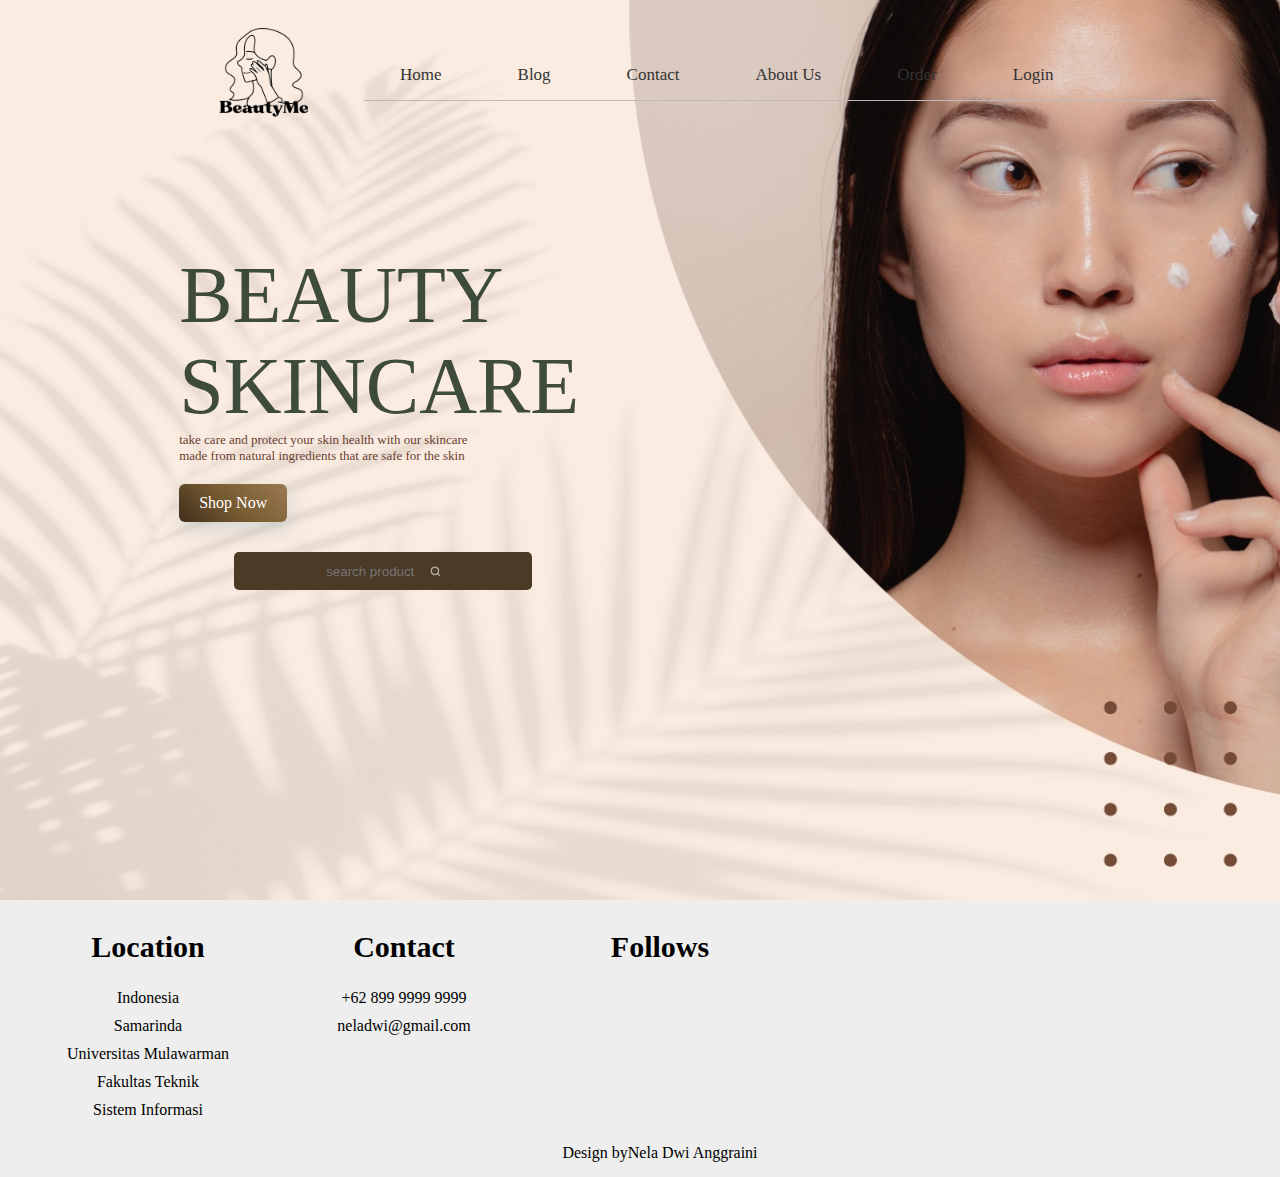
<file: index.html>
<!DOCTYPE html>
<html lang="en">
<head>
    <meta charset="UTF-8">
    <meta http-equiv="X-UA-Compatible" content="IE=edge">
    <meta name="viewport" content="width=device-width, initial-scale=1.0">
    <link rel="stylesheet" href="style.css"> 
    <link rel="stylesheet" href="https://cdnjs.cloudflare.com/ajax/libs/font-awesome/6.2.0/css/all.min.css" integrity="sha512-xh6O/CkQoPOWDdYTDqeRdPCVd1SpvCA9XXcUnZS2FmJNp1coAFzvtCN9BmamE+4aHK8yyUHUSCcJHgXloTyT2A==" crossorigin="anonymous" referrerpolicy="no-referrer" />
    <title>BeautyMe</title>
</head>

<body>
<!-- Home -->
    <div class="header">
        <div class="navbar">
            <img src="image/logo.png" class="logo">
            <nav>
                <ul>
                    <li><a href="index.html" class="action">Home</a></li>
                    <li><a href="blog.html">Blog</a></li>
                    <li><a href="contact.html">Contact</a></li>
                    <li><a href="about.html">About Us</a></li>
                    <li><a href="form.html">Order</a></li>
                    <li><a href="login.html">Login</a></li>
                </ul>
            </nav>
        </div>

        <div class="content">
            <h1>BEAUTY <br> SKINCARE</h1>
            <p>take care and protect your skin health with our skincare <br> made from natural ingredients that are safe for the skin</p>
            <a href="" class="item">Shop Now</a>
        </div>

        <div class="search">
            <form>
                <input type="text" placeholder="search product">
                <button type="submit"><img src="image/search.png"></button>
            </form>
        </div>
    </div>

<!-- Footer -->
<footer>
    <div class="footer_main">
        <div class="footer_tag">
            <h2>Location</h2>
            <p>Indonesia</p>
            <p>Samarinda</p>
            <p>Universitas Mulawarman</p>
            <p>Fakultas Teknik</p>
            <p>Sistem Informasi</p>
        </div>

        <div class="footer_tag">
            <h2>Contact</h2>
            <p>+62 899 9999 9999</p>
            <p>neladwi@gmail.com</p>
        </div>

        <div class="footer_tag">
            <h2>Follows</h2>
            <i class="fa-brands fa-facebook-f"></i>
            <i class="fa-brands fa-twitter"></i>
            <i class="fa-brands fa-instagram"></i>
            <i class="fa-brands fa-linkedin-in"></i>
        </div>
    </div>  
    <p class="end">Design by<span><i class="fa-solid fa-face-grin"></i>Nela Dwi Anggraini</span></p>
</footer>
</body>
</html>
</file>
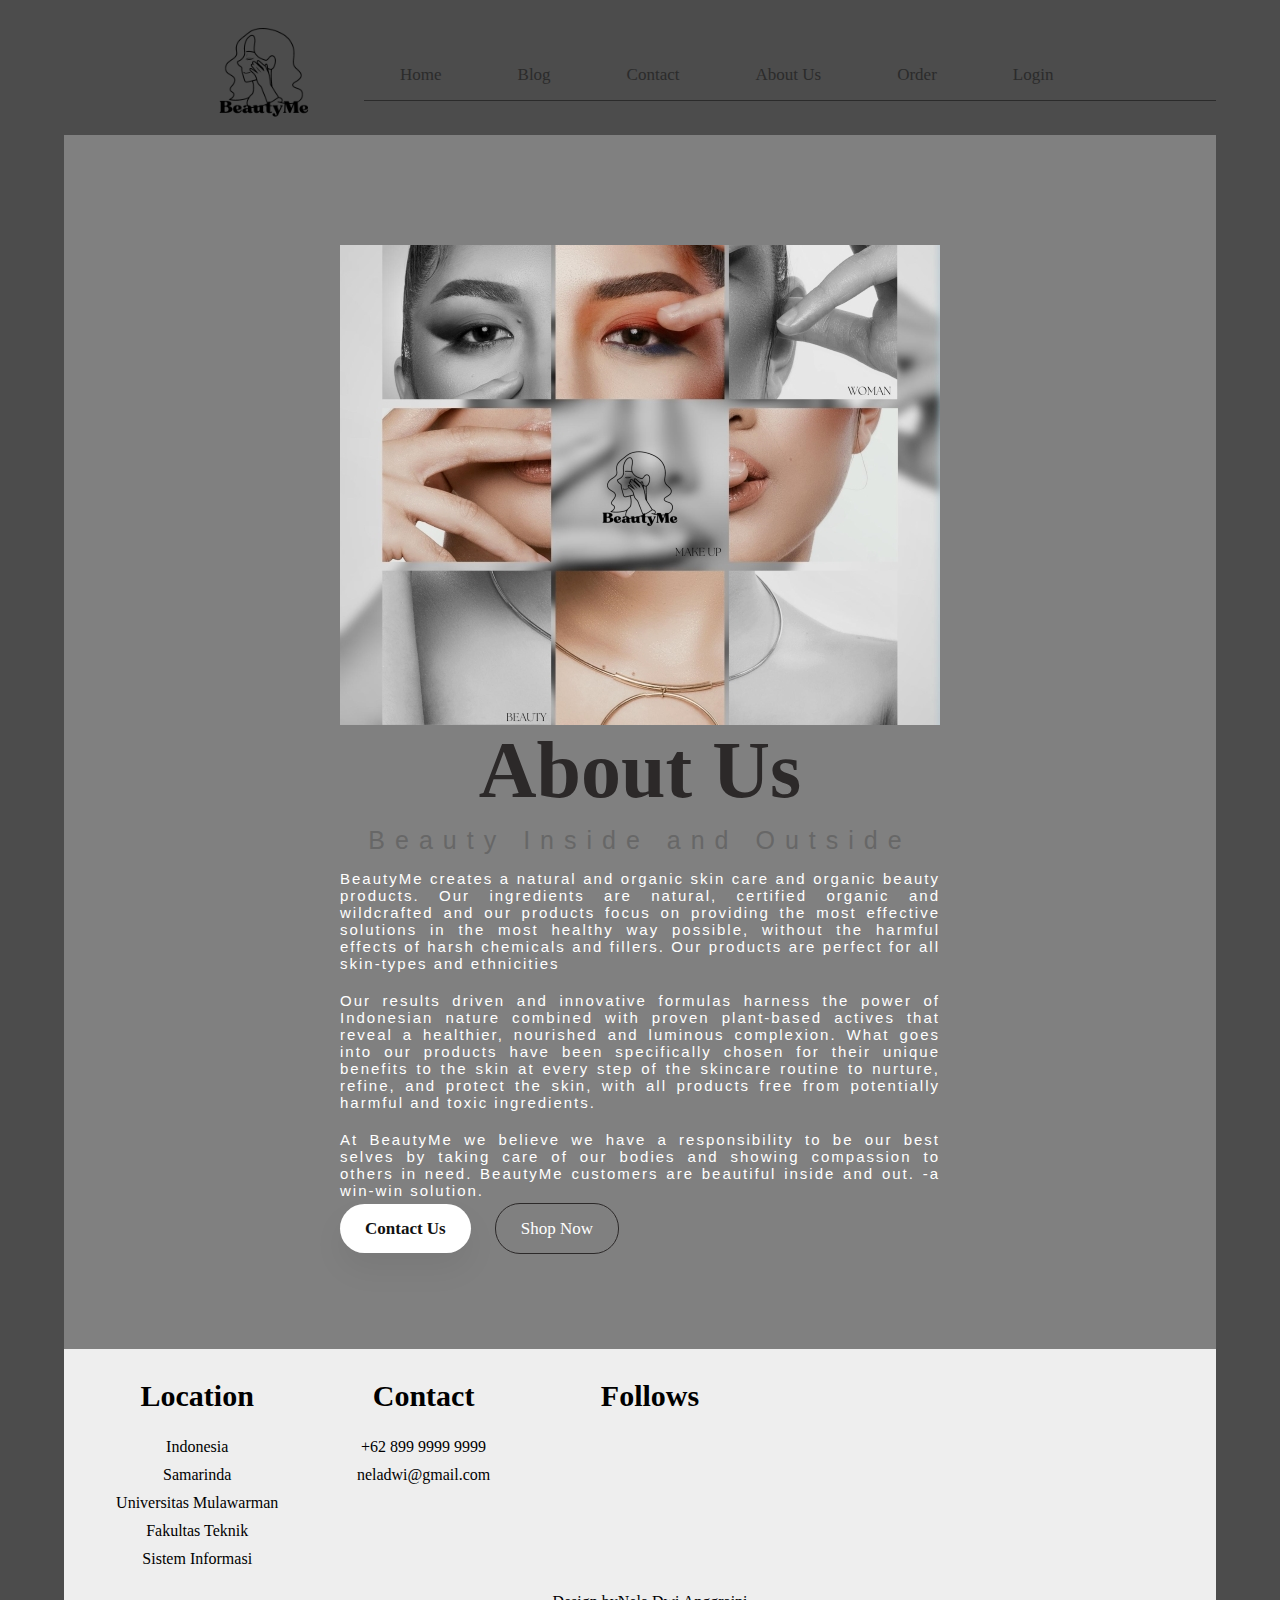
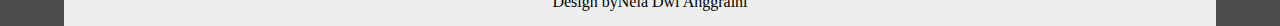
<file: about.html>
<!DOCTYPE html>
<html lang="en">
<head>
    <meta charset="UTF-8">
    <meta http-equiv="X-UA-Compatible" content="IE=edge">
    <meta name="viewport" content="width=device-width, initial-scale=1.0">
    <link rel="stylesheet" href="./css/about.css">
    <link rel="stylesheet" href="https://cdnjs.cloudflare.com/ajax/libs/font-awesome/6.2.0/css/all.min.css" integrity="sha512-xh6O/CkQoPOWDdYTDqeRdPCVd1SpvCA9XXcUnZS2FmJNp1coAFzvtCN9BmamE+4aHK8yyUHUSCcJHgXloTyT2A==" crossorigin="anonymous" referrerpolicy="no-referrer" />
    <title>BeautyMe</title>
</head>

<body>
<!-- Home -->
    <div class="header">
        <div class="navbar">
            <img src="image/logo.png" class="logo">
            <nav>
                <ul>
                    <li><a href="index.html" class="action">Home</a></li>
                    <li><a href="blog.html">Blog</a></li>
                    <li><a href="contact.html">Contact</a></li>
                    <li><a href="about.html">About Us</a></li>
                    <li><a href="form.html">Order</a></li>
                    <li><a href="login.html">Login</a></li>
                </ul>
            </nav>
        </div>


<!-- About Us -->
    <div class="about">
        <div class="us">
            <img src="image/about.jpg">
            <div class="all-text">
                <h1>About Us</h1>
                <h4>Beauty Inside and Outside</h4>
                <p>BeautyMe creates a natural and organic skin care and organic beauty products. Our ingredients are natural, certified organic and wildcrafted and our products focus on providing the most effective solutions in the most healthy way possible, without the harmful effects of harsh chemicals and fillers. Our products are perfect for all skin-types and ethnicities</p>                
                <p>Our results driven and innovative formulas harness the power of Indonesian nature combined with proven plant-based actives that reveal a healthier, nourished and luminous complexion. What goes into our products have been specifically chosen for their unique benefits to the skin at every step of the skincare routine to  nurture, refine, and protect the skin, with all products free from potentially harmful and toxic ingredients.</p>
                <p>At BeautyMe we believe we have a responsibility to be our best selves by taking care of our bodies and showing compassion to others in need. BeautyMe customers are beautiful inside and out. -a win-win solution.</p>
                    <a href="contact.html" class="btn">Contact Us</a>
                    <a href="contact.html" class="a">Shop Now</a>
            </div>
        </div>
    </div>

  
<!-- Footer -->
    <footer>
        <div class="footer_main">
            <div class="footer_tag">
                <h2>Location</h2>
                <p>Indonesia</p>
                <p>Samarinda</p>
                <p>Universitas Mulawarman</p>
                <p>Fakultas Teknik</p>
                <p>Sistem Informasi</p>
            </div>

            <div class="footer_tag">
                <h2>Contact</h2>
                <p>+62 899 9999 9999</p>
                <p>neladwi@gmail.com</p>
            </div>

            <div class="footer_tag">
                <h2>Follows</h2>
                <i class="fa-brands fa-facebook-f"></i>
                <i class="fa-brands fa-twitter"></i>
                <i class="fa-brands fa-instagram"></i>
                <i class="fa-brands fa-linkedin-in"></i>
            </div>
        </div>  
        <p class="end">Design by<span><i class="fa-solid fa-face-grin"></i>Nela Dwi Anggraini</span></p>
    </footer>
</body>
</html>
</file>
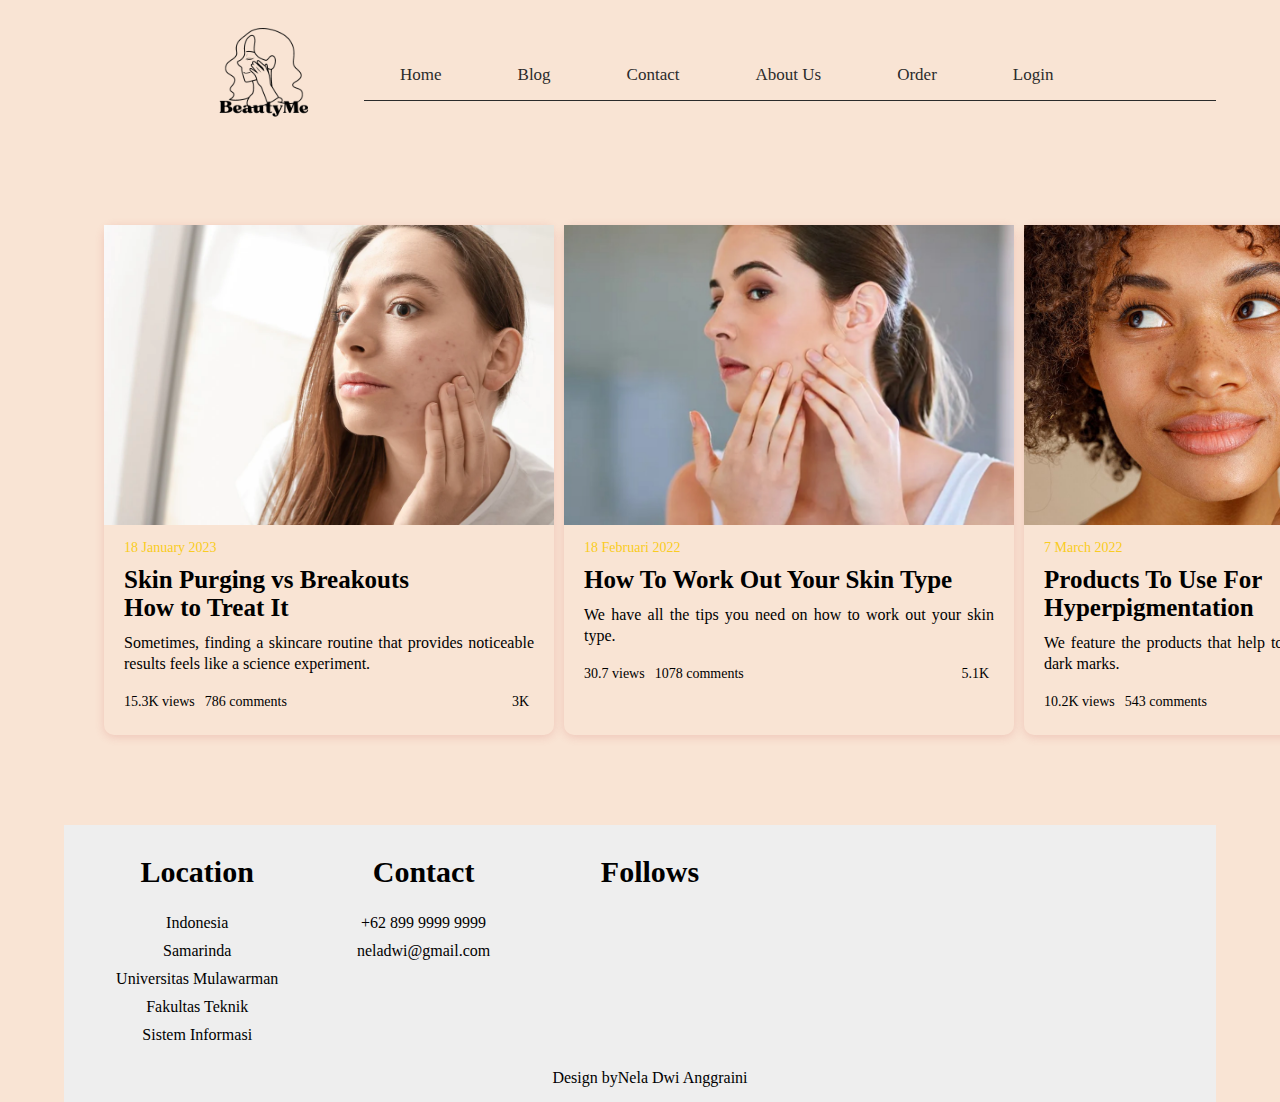
<file: blog.html>
<!DOCTYPE html>
<html lang="en">
<head>
    <meta charset="UTF-8">
    <meta http-equiv="X-UA-Compatible" content="IE=edge">
    <meta name="viewport" content="width=device-width, initial-scale=1.0">
    <link rel="stylesheet" href="./css/blog.css">
    <link rel="stylesheet" href="https://cdnjs.cloudflare.com/ajax/libs/font-awesome/6.2.0/css/all.min.css" integrity="sha512-xh6O/CkQoPOWDdYTDqeRdPCVd1SpvCA9XXcUnZS2FmJNp1coAFzvtCN9BmamE+4aHK8yyUHUSCcJHgXloTyT2A==" crossorigin="anonymous" referrerpolicy="no-referrer" />
    <link rel="short icon" href="image/short_icon.png">
    <title>BeautyMe</title>
</head>

<body>
<!-- Home -->
    <div class="header">
        <div class="navbar">
            <img src="image/logo.png" class="logo">
            <nav>
                <ul>
                    <li><a href="index.html" class="action">Home</a></li>
                    <li><a href="blog.html">Blog</a></li>
                    <li><a href="contact.html">Contact</a></li>
                    <li><a href="about.html">About Us</a></li>
                    <li><a href="form.html">Order</a></li>
                    <li><a href="login.html">Login</a></li>
                </ul>
            </nav>
        </div> 


 <!-- Blog -->
    <div class="blog">
        <div class="blog_box">
            <div class="blog_card">
                <div class="blog_img">
                    <img src="image/blog1.jpg">
                </div>
                <div class="blog_tag">
                    <div class="blog_date">
                        <p>18 January 2023<i class="fa-solid fa-calendar-days"></i></p>
                    </div>
                    <h3 class="blog_heading">Skin Purging vs Breakouts <br> How to Treat It</h3>
                    <p class="blog_text">Sometimes, finding a skincare routine that provides noticeable results feels like a science experiment. 
                        <div class="view_and_like">
                        <div class="view">
                            <p>15.3K views</p>
                            <p class="b_comm">786 comments</p>
                        </div>
                        <div class="like">
                            <p>3K</p>
                            <i class="fa-regular fa-heart"></i>
                        </div>                   
                    </div>
                </div>
            </div> 

            <div class="blog_card">
                <div class="blog_img">
                    <img src="image/blog2.jpg">
                </div>
                <div class="blog_tag">
                    <div class="blog_date">
                        <p>18 Februari 2022<i class="fa-solid fa-calendar-days"></i></p>
                    </div>
                    <h3 class="blog_heading">How To Work Out Your Skin Type</h3>

                    <p class="blog_text">We have all the tips you need on how to work out your skin type.
                        <div class="view_and_like">
                        <div class="view">
                            <p>30.7 views</p>
                            <p class="b_comm">1078 comments</p>
                        </div>
                        <div class="like">
                            <p>5.1K</p>
                            <i class="fa-regular fa-heart"></i>
                        </div>
                    </div>
                </div>
            </div>

            <div class="blog_card">
                <div class="blog_img">
                    <img src="image/blog3.jpg">
                </div>
                <div class="blog_tag">
                    <div class="blog_date">
                        <p>7 March 2022<i class="fa-solid fa-calendar-days"></i></p>
                    </div>
                    <h3 class="blog_heading">Products To Use For Hyperpigmentation</h3>
                    <p class="blog_text">We feature the products that help to protect, prevent and fade dark marks.
                        <div class="view_and_like">
                        <div class="view">
                            <p>10.2K views</p>
                            <p class="b_comm">543 comments</p>
                        </div>
                        <div class="like">
                            <p>1.9K</p>
                            <i class="fa-regular fa-heart"></i>
                        </div>
                    </div>
                </div>
            </div>
        </div>
    </div>


<!-- Footer -->
    <footer>
        <div class="footer_main">
            <div class="footer_tag">
                <h2>Location</h2>
                <p>Indonesia</p>
                <p>Samarinda</p>
                <p>Universitas Mulawarman</p>
                <p>Fakultas Teknik</p>
                <p>Sistem Informasi</p>
            </div>

            <div class="footer_tag">
                <h2>Contact</h2>
                <p>+62 899 9999 9999</p>
                <p>neladwi@gmail.com</p>
            </div>

            <div class="footer_tag">
                <h2>Follows</h2>
                <i class="fa-brands fa-facebook-f"></i>
                <i class="fa-brands fa-twitter"></i>
                <i class="fa-brands fa-instagram"></i>
                <i class="fa-brands fa-linkedin-in"></i>
            </div>
        </div>  
        <p class="end">Design by<span><i class="fa-solid fa-face-grin"></i>Nela Dwi Anggraini</span></p>
    </footer>
</body>
</html>
</file>
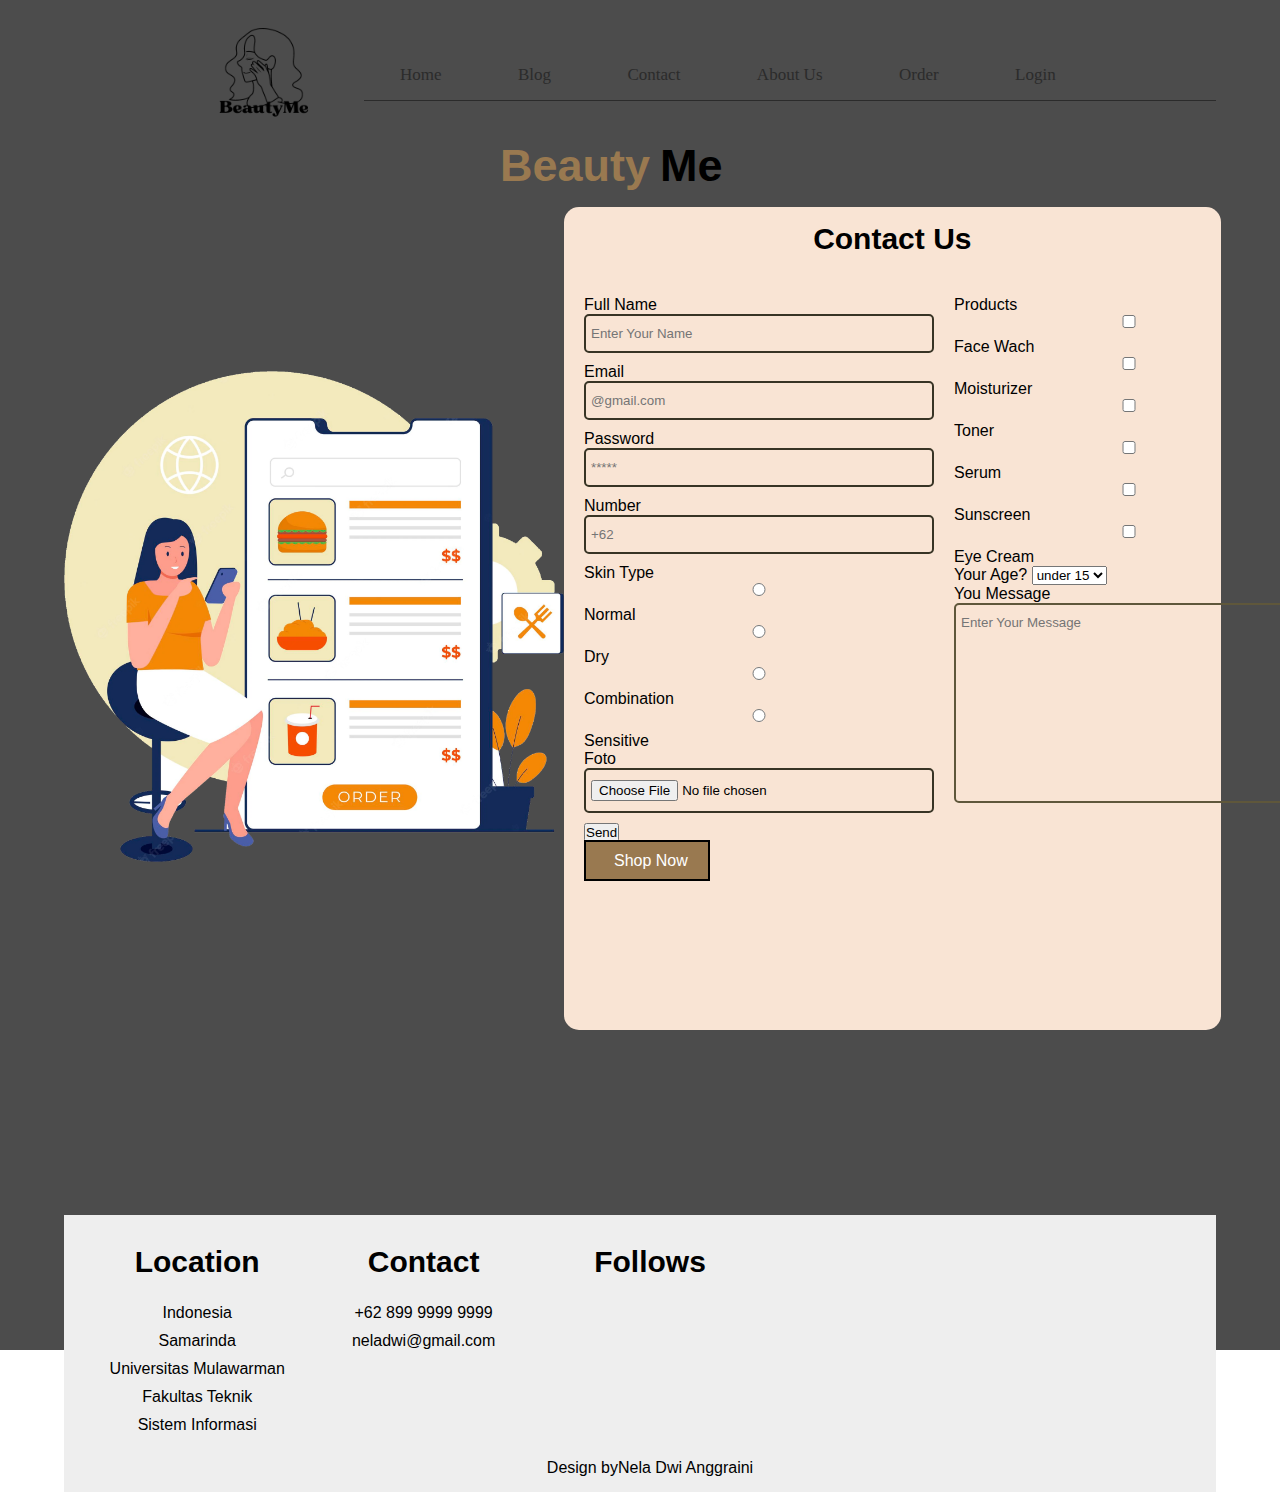
<file: contact.html>
<!DOCTYPE html>
<html lang="en">
<head>
    <meta charset="UTF-8">
    <meta http-equiv="X-UA-Compatible" content="IE=edge">
    <meta name="viewport" content="width=device-width, initial-scale=1.0">
    <link rel="stylesheet" href="./css/contact.css">
    <link rel="short icon" href="image/short_icon.png">
    <link rel="stylesheet" href="https://cdnjs.cloudflare.com/ajax/libs/font-awesome/6.2.1/css/all.min.css" integrity="sha512-MV7K8+y+gLIBoVD59lQIYicR65iaqukzvf/nwasF0nqhPay5w/9lJmVM2hMDcnK1OnMGCdVK+iQrJ7lzPJQd1w==" crossorigin="anonymous" referrerpolicy="no-referrer" />
    <title>BeautyMe</title>
</head>

<body>
    <div class="header">
        <div class="navbar">
            <img src="image/logo.png" class="logo">
            <nav>
                <ul>
                    <li><a href="index.html" class="action">Home</a></li>
                    <li><a href="blog.html">Blog</a></li>
                    <li><a href="contact.html">Contact</a></li>
                    <li><a href="about.html">About Us</a></li>
                    <li><a href="form.html">Order</a></li>
                    <li><a href="login.html">Login</a></li>
                </ul>
            </nav>
        </div>

<!--Contact Us--> 
    <div class="contact">
        <h1><span>Beauty</span>Me</h1>
        <div class="contact_main">
            <div class="contact_img">
                <img src="image/oder.png">
            </div>
             <div class="contact_form">
                <h2>Contact Us</h2>
                <div class="contact_list">
                    <div class="contact_left">
                        <p>Full Name</p>
                        <input type="text" placeholder="Enter Your Name">
                        <p>Email</p>
                        <input type="email" placeholder="@gmail.com">
                        <p>Password</p>
                        <input type="password" placeholder="*****"/>
                        <p>Number</p>
                        <input type="number" placeholder="+62">
                        <p>Skin Type</p>
                        <input type="radio" name="skin" id="normal">
                        <label for="normal">Normal</label>
                        <input type="radio" name="skin" id="dry">
                        <label for="dry">Dry</label>
                        <input type="radio" name="skin" id="combination">
                        <label for="combination">Combination</label>
                        <input type="radio" name="skin" id="sensitive">
                        <label for="sensitive">Sensitive</label>
                        <p>Foto</p>
                        <input type="file"/><br/>
                        <button type="submit">Send</button>
                    </div>

                    <div class="contact_right">  
                        <p>Products</p>
                            <input type="checkbox" name="product" id="fc"/>
                            <label for="fc">Face Wach</label>
                            <input type="checkbox" name="product" id="mz"/>
                            <label for="mz">Moisturizer</label>
                            <input type="checkbox" name="product" id="tn"/>
                            <label for="tn">Toner</label>
                            <input type="checkbox" name="product" id="sr"/>
                            <label for="sr">Serum</label>
                            <input type="checkbox" name="product" id="ss"/>
                            <label for="ss">Sunscreen</label><br/>
                            <input type="checkbox" name="product" id="ey"/>
                            <label for="ey">Eye Cream</label>
                        <p>Your Age?
                        <select>
                            <option value="age">under 15</option>
                            <option value="age">15-25</option>
                            <option value="age">up 25</option></br>
                        </select>
                        </p>
                        <p>You Message</p>
                        <textarea placeholder="Enter Your Message"></textarea>
                    </div>
                </div>
                <a href="#" class="contact_btn"><i class="fa-solid fa-burger"></i>Shop Now</a>
            </div>
        </div>
    </div>


<!-- Footer -->
<footer>
    <div class="footer_main">
        <div class="footer_tag">
            <h2>Location</h2>
            <p>Indonesia</p>
            <p>Samarinda</p>
            <p>Universitas Mulawarman</p>
            <p>Fakultas Teknik</p>
            <p>Sistem Informasi</p>
        </div>

        <div class="footer_tag">
            <h2>Contact</h2>
            <p>+62 899 9999 9999</p>
            <p>neladwi@gmail.com</p>
        </div>

        <div class="footer_tag">
            <h2>Follows</h2>
            <i class="fa-brands fa-facebook-f"></i>
            <i class="fa-brands fa-twitter"></i>
            <i class="fa-brands fa-instagram"></i>
            <i class="fa-brands fa-linkedin-in"></i>
        </div>
    </div>  
    <p class="end">Design by<span><i class="fa-solid fa-face-grin"></i>Nela Dwi Anggraini</span></p>
</footer>
</body>
</html>
</file>
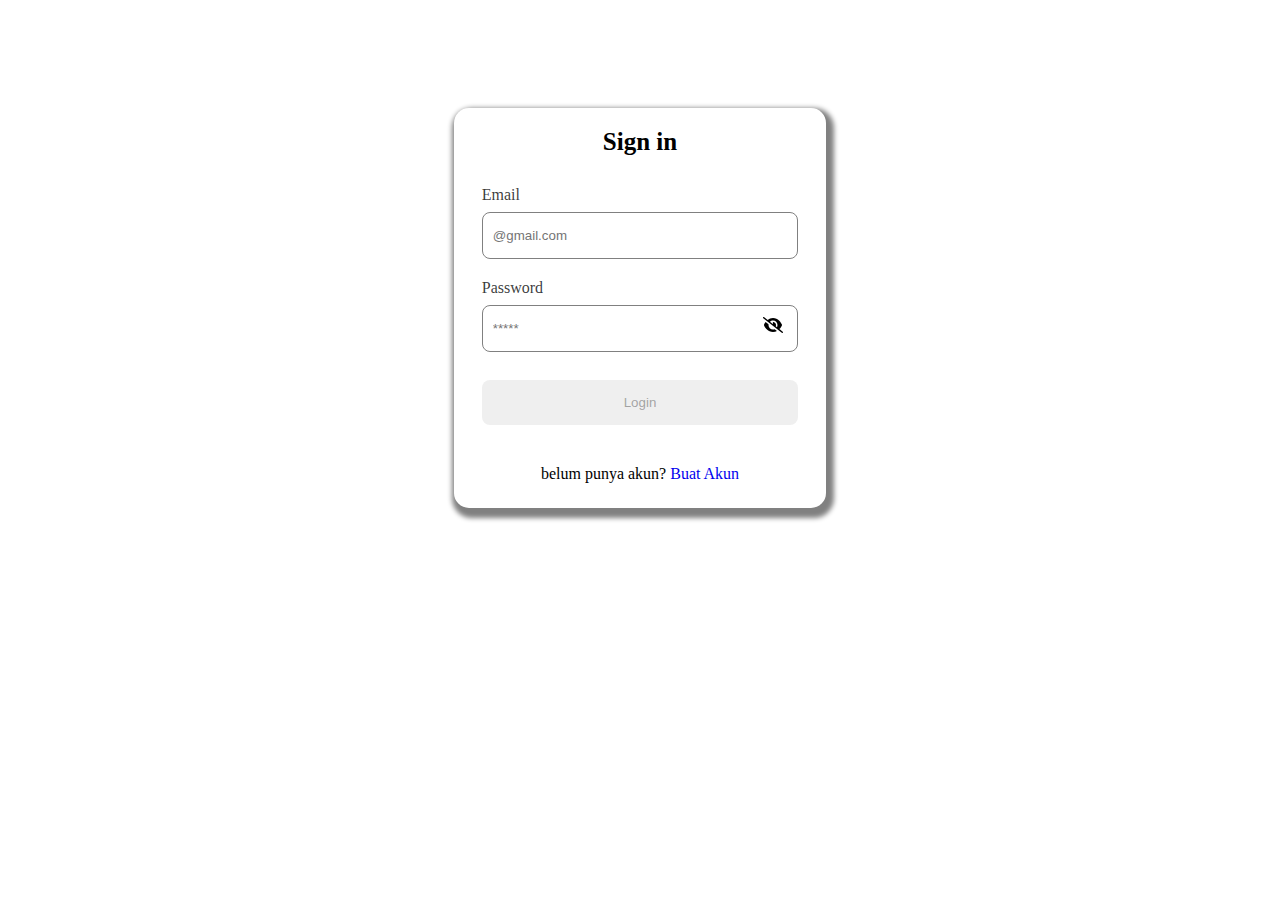
<file: login.html>
<!DOCTYPE html>
<html lang="en">
  <head>
    <meta charset="UTF-8" />
    <meta http-equiv="X-UA-Compatible" content="IE=edge" />
    <meta name="viewport" content="width=device-width, initial-scale=1.0" />
    <title>Masai | Signup</title>
    <link rel="stylesheet" href="./css/login.css" />
  </head>
  <body>
    <div id="parent">
      <h1>Sign in</h1>
      <form>
        <label>Email</label>
        <input type="email" placeholder="@gmail.com" id="userEmail" />

        <label>Password</label>
        <div id="show">
          <img
            src="./image/eye-slash-solid.svg"
            alt="eye"
            id="eye"
            onclick="myFunction()"
          />
        </div>
        <input type="password" placeholder="*****" id="userPassword" />

        <input
          style="border: none"
          type="submit"
          value="Login"
          class="btn-disabled"
        />
        <p>
          belum punya akun?
          <a href="registrasi.html" style="text-decoration: none">Buat Akun</a>
        </p>
      </form>
    </div>
  </body>
</html>
<script src="./javascript/login.js"></script>
</file>
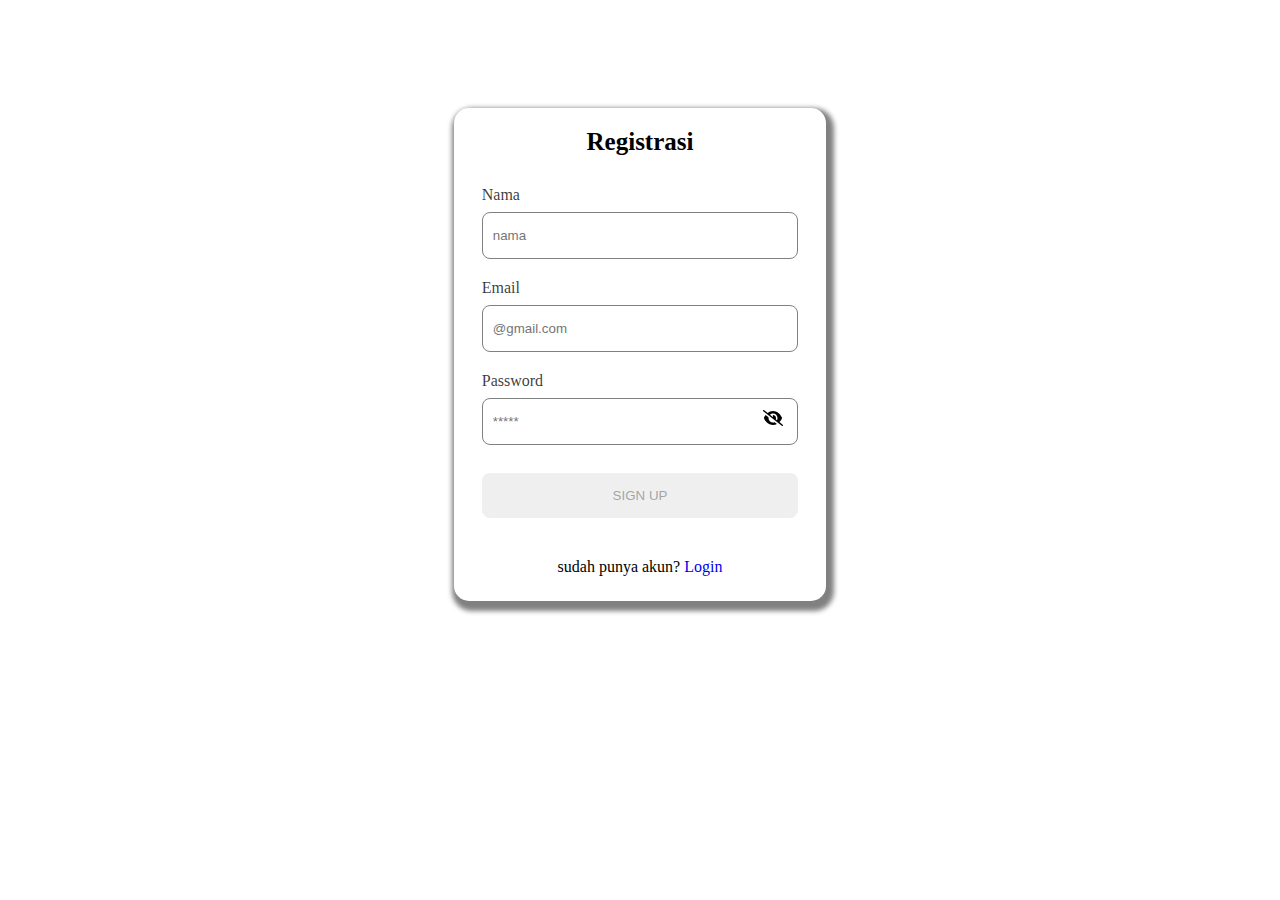
<file: registrasi.html>
<!DOCTYPE html>
<html lang="en">
  <head>
    <meta charset="UTF-8" />
    <meta http-equiv="X-UA-Compatible" content="IE=edge" />
    <meta name="viewport" content="width=device-width, initial-scale=1.0" />
    <title>Masai | Signup</title>
    <link rel="stylesheet" href="./css/login.css"/>
  </head>
  <body>

    <div id="parent">
      <h1>Registrasi</h1>

      <form>
        <label>Nama</label>
        <input
          type="text"
          placeholder="nama"
          id="userMobile"
        />
        <label>Email</label>
        <input type="email" placeholder="@gmail.com" id="userEmail" />
        
        <label> Password</label>
        <div id="show">
          <img
            src="./image/eye-slash-solid.svg"
            alt="eye"
            id="eye"
            onclick="myFunction()"
          />
        </div>
        <input type="password" placeholder="*****" id="userPassword" />
        
        <input style="border: none" type="submit" value="SIGN UP" />
        <p>
          sudah punya akun?
          <a href="login.html" style="text-decoration: none">Login</a>
        </p>
      </form>
    </div>
  </body>
</html>
<script src="./javascript/registrasi.js"></script>
</file>
<file: style.css>
*{
    margin: 0;
    padding: 0;
}

.header{
    height: 100vh;
    width: 100%;
    background-image: url(image/background.jpg); 
    background-position: center;
    background-size: cover;
    padding-left: 5%;
    padding-right: 5%;
    box-sizing: border-box;
    position: relative;
}

.navbar{
    width: 100%;
    height: 15vh;
    margin: auto;
    display: flex;
    align-items: center;  
    padding: auto;
}

.logo{
    width: 200px;
    cursor: pointer;
    float: left;
    padding-left: 100px;
}

nav{
    flex: 1;
    padding: 30px 0 15px;
    border-bottom: 1px solid #bababa;
}

nav ul li{
    display: inline-block;
    list-style: none;
    margin: 0px 25px;
}

nav ul li a{
    font-family: Georgia;
    font-size: 17px;
    text-decoration: none;
    color: #333;
    padding: 0 10px;
    border: 1px solid transparent;
}

nav ul li a:hover{
    background-color: #997950;
    color: #000;
    border-radius: 25px;
    padding: 10px;
}

.content{
    margin-left: 10%;
    margin-top: 10%;  
}

.content h1{
    font-size: 80px;
    font-weight: 20;
    margin: auto;
    color: #232d;
}

.content p{
    font-family: Georgia;
    font-size: 13px;
    color: #6a3e31;
}

.content .item{
    display: inline-block;
    background: linear-gradient(45deg, #402f1d, #795c32, #997950);
    border-radius: 6px;
    margin-top: 20px;
    padding: 10px 20px;
    box-sizing: border-box;
    text-decoration: none;
    color: #fff;
    box-shadow: 3px 8px 22px rgba(8, 106, 152, 0.15);
}

.search{
    background: #4b3a26;
    font-family: Georgia;
    width: fit-content;
    display: inline-block;
    align-items: center;
    border-radius: 5px;
    margin: 30px 170px;
    padding: 10px 8%;
}

.search input{
    background: transparent;
    width: 100px;
    border: 0;
    outline: none;
}

.search button{
    background: transparent;
    border: 0;
    cursor: pointer;
}

.search button img{
    width: 10px;
}


/*Footer*/
footer{
    width: 100%;
    padding: 30px 0 0 20px;
    background: #eeeeee;
}

footer .footer_main{
    display: grid;
    grid-template-columns: 1fr 1fr 1fr 1fr 1fr;
}

footer .footer_main .footer_tag{
    text-align: center;
}

footer .footer_main .footer_tag h2{
    color: #000;
    margin-bottom: 25px;
    font-size: 30px;
}

footer .footer_main .footer_tag p{
    margin: 10px 0;
}

footer .footer_main .footer_tag i{
    margin: 0 5px;
    cursor: pointer;
}

footer .end{
    display: flex;
    align-items: center;
    justify-content: center;
    padding: 15px 0;
}
</file>
<file: css/about.css>
*{
    margin: 0;
    padding: 0;
    box-sizing: border-box;
}

.header{
    height: auto;
    width: 100%;
    background-image: linear-gradient(rgba(0, 0, 0, 0.7), rgba(0, 0, 0, 0.7));
    background-position: center;
    background-size: cover;
    padding-left: 5%;
    padding-right: 5%;
    position: relative;
}

.navbar{
    width: 100%;
    height: 15vh;
    margin: auto;
    display: flex;
    align-items: center;  
    padding: auto;
}

.logo{
    width: 300px;
    cursor: pointer;
    float: left;
    padding-left: 100px;
}

nav{
    flex: 1;
    padding: 30px 0 15px;
    border-bottom: 1px solid #2b2b2b;
}

nav ul li{
    display: inline-block;
    list-style: none;
    margin: 0px 25px;
}

nav ul li a{
    font-family: Georgia;
    font-size: 17px;
    text-decoration: none;
    color: #2b2b2b;
    padding: 0 10px;
    border: 1px solid transparent;
}

nav ul li a:hover{
    background-color: #808080;
    color: #000;
    border-radius: 25px;
    padding: 10px;
}

.about{
    width: 100%;
    padding: 110px 0 110px;
    background: #808080;
}

.about img{
    width: 600px;
    max-width: 100%;
    height: auto;
}

.all-text{
    width: 600px;
    max-width: 100%;
}

.us{
    width: 12000px;
    max-width: 95%;
    margin: 0 auto;
    display: flex;
    flex-wrap: wrap;
    align-items: center;
    justify-content: space-around;   
}

.all-text h1{
    font-family: Georgia;
    text-align: center;
    font-size: 80px;
    color: #2c2929;
    margin-bottom: 10px;
}

.all-text h4{
    text-align: center;
    font-family: sans-serif;
    font-size: 25px;
    color: #676767;
    letter-spacing: 10px;
    font-weight: 400;
    margin-bottom: 15px;
}

.all-text p{
    font-family: sans-serif;
    text-align: justify;
    font-size: 15px;
    color: #fff;
    margin-bottom: 20px;
    letter-spacing: 2px;
}

a{
    color: #fff;
    font-size: 17px;
    border-radius: 25px;
    border: 1px solid #2c2929;
    padding: 15px 25px;
    text-decoration: none;
    background: none;
}

.btn{
    background: white;
    padding: 15px 25px;
    font-size: 17px;
    font-weight: bold;
    color: #111111;
    border: none;
    outline: none;
    box-shadow: 0px 16px 32px 0px rgb(0 0 0 / 6%);
    margin-right: 20px;
}

.a:hover{
    background-color: #2c2929;
    color: #fff;
    cursor: pointer;
}

.btn:hover{
    background-color: #2c2929;
    color: #fff;
    cursor: pointer;
}



/*Footer*/
footer{
    width: 100%;
    padding: 30px 0 0 20px;
    background: #eeeeee;
}

footer .footer_main{
    display: grid;
    grid-template-columns: 1fr 1fr 1fr 1fr 1fr;
}

footer .footer_main .footer_tag{
    text-align: center;
}

footer .footer_main .footer_tag h2{
    color: #000;
    margin-bottom: 25px;
    font-size: 30px;
}

footer .footer_main .footer_tag p{
    margin: 10px 0;
}

footer .footer_main .footer_tag i{
    margin: 0 5px;
    cursor: pointer;
}

footer .end{
    display: flex;
    align-items: center;
    justify-content: center;
    padding: 15px 0;
}
</file>
<file: css/blog.css>
*{
    margin: 0;
    padding: 0;
    box-sizing: border-box;
}

.header{
    height: auto;
    width: 100%;
    background-color: #f9e4d4;
    background-position: center;
    background-size: cover;
    padding-left: 5%;
    padding-right: 5%;
    position: relative;
}

.navbar{
    width: 100%;
    height: 15vh;
    margin: auto;
    display: flex;
    align-items: center;  
    padding: auto;
}

.logo{
    width: 300px;
    cursor: pointer;
    float: left;
    padding-left: 100px;
}

nav{
    flex: 1;
    padding: 30px 0 15px;
    border-bottom: 1px solid #2b2b2b;
}

nav ul li{
    display: inline-block;
    list-style: none;
    margin: 0px 25px;
}

nav ul li a{
    font-family: Georgia;
    font-size: 17px;
    text-decoration: none;
    color: #2b2b2b;
    padding: 0 10px;
    border: 1px solid transparent;
}

nav ul li a:hover{
    background-color: #997950;
    color: #000;
    border-radius: 25px;
    padding: 10px;
}



/* Blog */
.blog{
    display: flex;
    justify-content: center;
    align-items: center;
    flex-direction: column;
    padding: 40px;
    width: 100%;
    height: auto;
}


.blog h1{
    color: #000;
    display: flex;
    align-items: center;
    justify-content: center;
    font-size: 45px;
}

.blog h1 span{
    color: #facc22;
    margin-left: 15px;
}

.blog .blog_box{
    width: 100%;
    margin: 50px auto;
    display: grid;
    grid-template-columns: 1fr 1fr 1fr;
    grid-gap: 10px;
}

.blog .blog_box .blog_card{
    margin: 0 auto;
    width: 450px;
    height: auto;
    border-radius: 10px;
    box-shadow: 0 2px 10px rgba(201, 76, 76, 0.2);
}

.blog .blog_box .blog_card .blog_img{
    width: 450px;
    height: 300px;
    overflow: hidden;
}

.blog .blog_box .blog_card .blog_img img{
    width: 100%;
    height: 100%;
    object-fit: cover;
    object-position: center;
}

.blog .blog_box .blog_card .blog_tag .blog_date{
    width: 100%;
    color: #facc22;
    padding: 15px 0 0 20px;
    font-size: 14px;
}

.blog .blog_box .blog_card .blog_tag .blog_date i{
    margin-left: 8px;
    font-size: 14px;
    cursor: pointer;
}

.blog .blog_box .blog_card .blog_tag .blog_heading{
    padding: 10px 20px 10px 20px;
    font-size: 25px;
}

.blog .blog_box .blog_card .blog_tag .blog_text{
    padding: 0 20px 10px 20px;
    text-align: justify;
    line-height: 21px;
}

.blog .blog_box .blog_card .blog_tag hr{
    width: 95%;
    margin: 0 auto;
    height: 1px;
    border: 0;
    background: #facc22;
    border-radius: 5px;
}

.blog .blog_box .blog_card .blog_tag .view_and_like{
    padding: 10px 20px 25px 20px;
    display: flex;
    align-items: center;
    justify-content: space-between;
}

.blog .blog_box .blog_card .blog_tag .view_and_like .view{
    display: flex;
    align-items: center;
}

.blog .blog_box .blog_card .blog_tag .view_and_like .view p{
    margin-right: 10px;
    font-size: 14px;
}

.blog .blog_box .blog_card .blog_tag .view_and_like .like{
    display: flex;
    align-items: center;
    font-size: 14px;
}

.blog .blog_box .blog_card .blog_tag .view_and_like .like i{
    cursor: pointer;
    margin-left: 5px;
} 


/*Footer*/
footer{
    width: 100%;
    padding: 30px 0 0 20px;
    background: #eeeeee;
}

footer .footer_main{
    display: grid;
    grid-template-columns: 1fr 1fr 1fr 1fr 1fr;
}

footer .footer_main .footer_tag{
    text-align: center;
}

footer .footer_main .footer_tag h2{
    color: #000;
    margin-bottom: 25px;
    font-size: 30px;
}

footer .footer_main .footer_tag p{
    margin: 10px 0;
}

footer .footer_main .footer_tag i{
    margin: 0 5px;
    cursor: pointer;
}

footer .end{
    display: flex;
    align-items: center;
    justify-content: center;
    padding: 15px 0;
}
</file>
<file: css/contact.css>
*{
    margin: 0;
    padding: 0;
    box-sizing: border-box;
    font-family: sans-serif;
}

.header{
    height: 150vh;
    width: 100%;
    background-image: linear-gradient(rgba(0, 0, 0, 0.7), rgba(0, 0, 0, 0.7));
    background-position: center;
    background-size: cover;
    padding-left: 5%;
    padding-right: 5%;
    position: relative;
}

.navbar{
    width: 100%;
    height: 15vh;
    margin: auto;
    display: flex;
    align-items: center;  
    padding: auto;
}

.logo{
    width: 300px;
    cursor: pointer;
    float: left;
    padding-left: 100px;
}

nav{
    flex: 1;
    padding: 30px 0 15px;
    border-bottom: 1px solid #2b2b2b;
}

nav ul li{
    display: inline-block;
    list-style: none;
    margin: 0px 25px;
}

nav ul li a{
    font-family: Georgia;
    font-size: 17px;
    text-decoration: none;
    color: #2b2b2b;
    padding: 0 10px;
    border: 1px solid transparent;
}

nav ul li a:hover{
    background-color: #808080;
    color: #000;
    border-radius: 25px;
    padding: 10px;
}

/*ORDER*/
.contact{
    width: 95%;
    height: 120vh;
    padding: 5px 0;
}

.contact h1{
    display: flex;
    align-items: center;
    justify-content: center;
    font-size: 45px;
}

.contact h1 span{
    color: #997950;
    margin-right: 10px;
}

.contact .contact_main{
    display: flex;
    align-items: center;
    justify-content: space-around;
    position: relative;
    top: 15px;
}

.contact .contact_main .contact_img img{
    width: 500px;
}

.contact .contact_main .contact_form{
    width: 60%;
    height: 823px;
    background: #f9e4d4;
    padding: 15px 20px 0 20px;
    border-radius: 15px;
}

.contact .contact_main .contact_form h2{
    text-align: center;
    margin-bottom: 40px;
    font-size: 30px;
}

.contact .contact_main .contact_form .contact_list{
    display: grid;
    grid-template-columns: 1fr 1fr;
    grid-gap: 0 20px;
    margin-bottom: 10px
}

.contact .contact_main .contact_form .contact_list strong{
    margin-bottom: 5px;
}

.contact .contact_main .contact_form .contact_list input{
    width: 350px;
    border: 2px solid #383425;
    border-radius: 5px;
    outline: none;
    background: none;
    color: #000;
    padding: 10px 5px;
    margin-bottom: 10px;
}

.contact .contact_main .contact_form .contact_list textarea{
    width: 350px;
    height: 200px;
    border: 2px solid #5f573b;
    border-radius: 5px;
    outline: none;
    background: none;
    color: #000;
    padding: 10px 5px;
}

.contact .contact_main .contact_form .contact_btn{
    padding: 10px 20px;
    border: 2px solid #000;
    text-decoration: none;
    color: #fff;
    background: #997950;
}

.contact .contact_main .contact_form .contact_btn i{
    margin-right: 8px;
    margin-top: 35px;
}


/*Footer*/
footer{
    width: 100%;
    padding: 30px 0 0 20px;
    background: #eeeeee;
}

footer .footer_main{
    display: grid;
    grid-template-columns: 1fr 1fr 1fr 1fr 1fr;
}

footer .footer_main .footer_tag{
    text-align: center;
}

footer .footer_main .footer_tag h2{
    color: #000;
    margin-bottom: 25px;
    font-size: 30px;
}

footer .footer_main .footer_tag p{
    margin: 10px 0;
}

footer .footer_main .footer_tag i{
    margin: 0 5px;
    cursor: pointer;
}

footer .end{
    display: flex;
    align-items: center;
    justify-content: center;
    padding: 15px 0;
}
</file>
<file: css/login.css>
body {
  display: flex;
  flex-direction: column;
  align-items: center;
  justify-content: space-between;
  padding: 100px; 
}

img {
  width: 120px;
  text-align: center;
  margin-bottom: 20px;
  margin-top: 10px;
}
h1 {
  margin: 20px 0 0;
  font-size: 25px;
}
input {
  margin: 8px 0 20px 0;
  padding: 15px 10px;
  border-radius: 8px;
  color: rgba(128, 128, 128, 0.685);
  border: 1px solid gray;
}
#parent {
  display: flex;
  flex-direction: column;
  box-shadow: gray 3px 5px 5px 5px;
  border-radius: 15px;
  align-items: center;
  width: 35%;
}
form {
  display: flex;
  flex-direction: column;
  width: 85%;
  padding: 30px;
}
#para {
  text-align: center;
  margin: 10px 0 30px 0;
}
p {
  text-align: center;
  margin-top: 20px;
  margin-bottom: -5px;
}
label {
  color: rgba(0, 0, 0, 0.781);
}
button {
  display: flex;
  justify-content: center;
  border-radius: 8px;
  border: 1px solid gray;
  background-color: white;
  cursor: pointer;
}
input[type="submit"] {
  cursor: pointer;
}
button > img {
  width: 25px;
  margin: 10px;
}
span {
  margin-top: 14px;
}
input[type="submit"]:hover {
  background-color: blue;
  color: white;
}
#show {
  width: 0;
  height: 0;
  align-self: flex-end;
  margin-right: 35px;
  z-index: 1;
}
#eye {
  width: 20px;
  padding: 10px 0 0 0;
}
</file>
